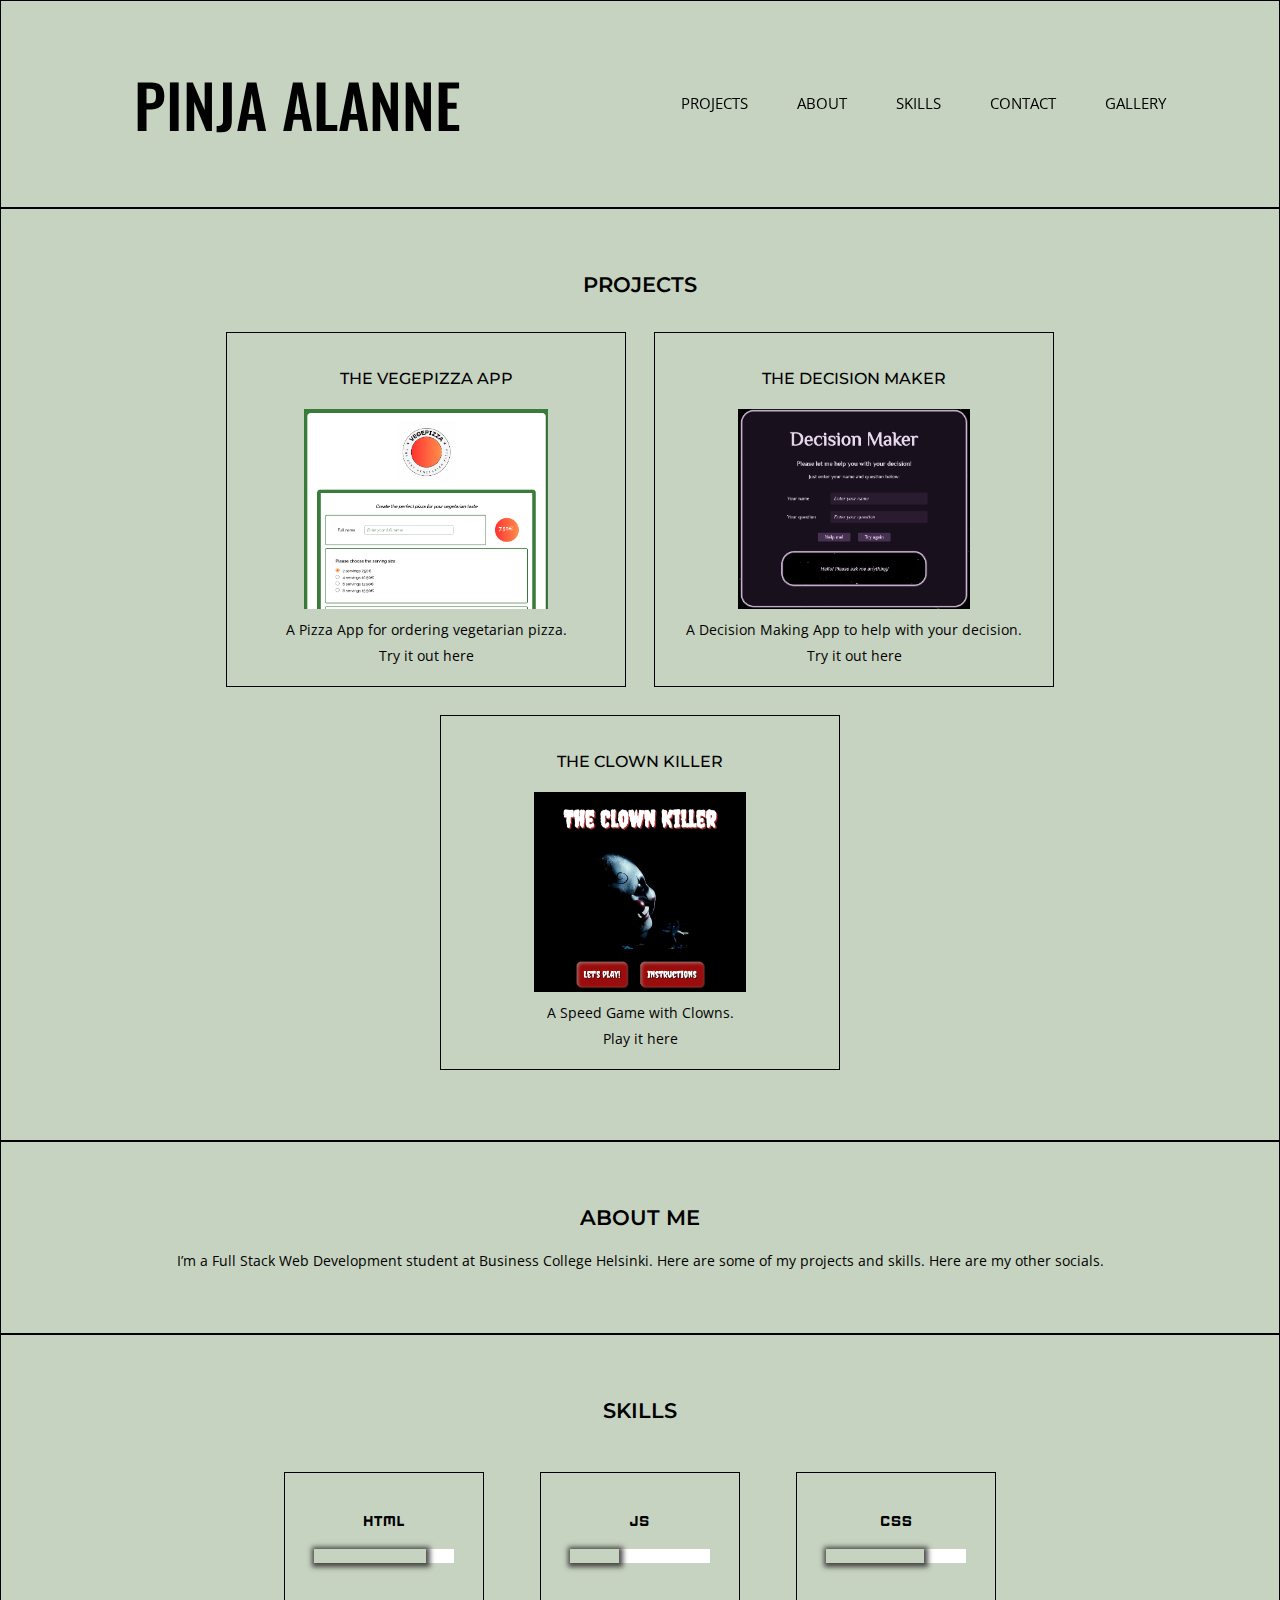
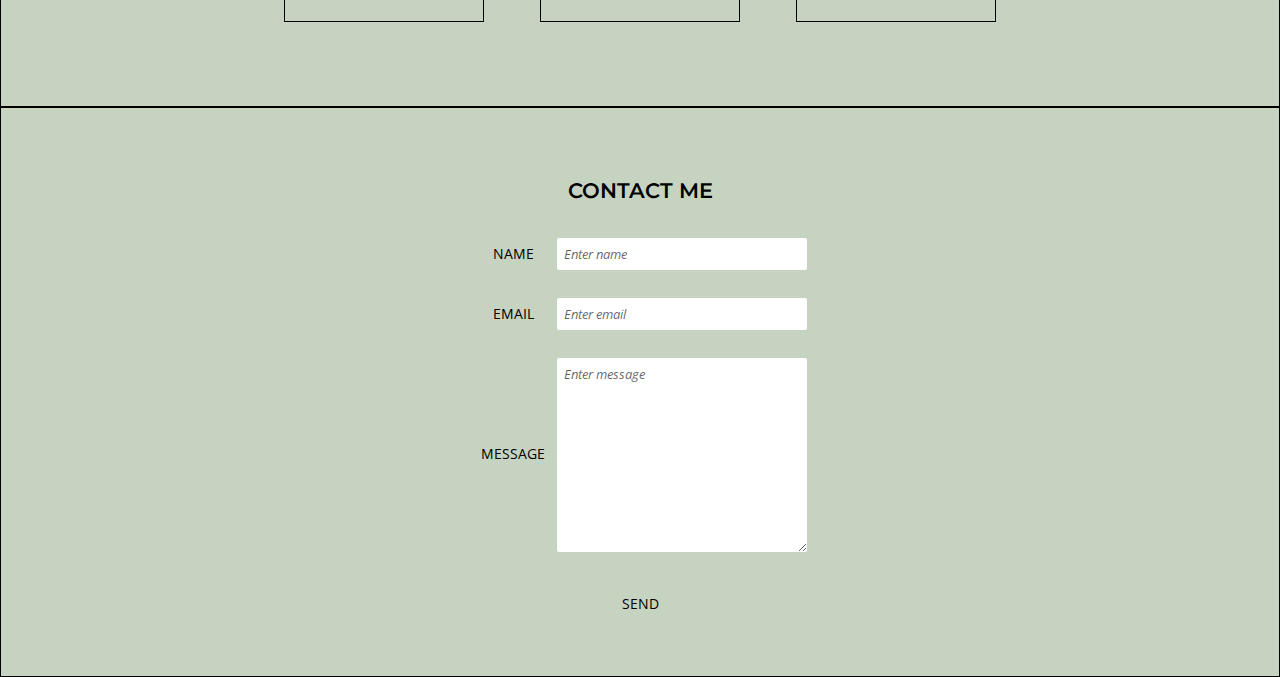
<file: index.html>
<!DOCTYPE html>
<html lang="en">
  <head>
    <meta charset="UTF-8" />
    <meta name="viewport" content="width=device-width, initial-scale=1.0" />
    <link rel="preconnect" href="https://fonts.googleapis.com">
    <link rel="preconnect" href="https://fonts.gstatic.com" crossorigin>
    <link href="https://fonts.googleapis.com/css2?family=Montserrat:wght@500;600;700&family=Open+Sans:wght@400;500;700&family=Oswald:wght@400;500;600;700&display=swap" rel="stylesheet">
    <link
      rel="stylesheet"
      href="https://fonts.googleapis.com/css2?family=Material+Symbols+Outlined:opsz,wght,FILL,GRAD@20..48,100..700,0..1,-50..200"
    />
    <link
      rel="stylesheet"
      href="https://fonts.googleapis.com/css2?family=Material+Symbols+Outlined:opsz,wght,FILL,GRAD@24,400,0,0"
    />
    <link
      rel="stylesheet"
      href="https://fonts.googleapis.com/css2?family=Material+Symbols+Outlined:opsz,wght,FILL,GRAD@20..48,100..700,0..1,-50..200"
    />
    <link
      rel="stylesheet"
      href="https://fonts.googleapis.com/css2?family=Material+Symbols+Outlined:opsz,wght,FILL,GRAD@24,400,0,0"
    /><link rel="stylesheet" href="https://fonts.googleapis.com/css2?family=Material+Symbols+Outlined:opsz,wght,FILL,GRAD@24,400,0,0" />
    <link rel="stylesheet" href="https://fonts.googleapis.com/css2?family=Material+Symbols+Outlined:opsz,wght,FILL,GRAD@24,400,0,0" />
    <link rel="stylesheet" href="style.css" />
    <title>Portfolio</title>
  </head>
  <body>
    <header>
      <div id="logo">
        <h1>Pinja Alanne</h1>
      </div>
      <nav>
        <button class="mobile">
          <span class="material-symbols-outlined"> menu </span>
        </button>
        <ul>
          <li class="listitem"><a href="#projects">Projects</a></li>
          <li class="listitem"><a href="#about">About</a></li>
          <li class="listitem"><a href="#skills">Skills</a></li>
          <li class="listitem"><a href="#contactme">Contact</a></li>
          <li class="listitem"><a href="gallery.html">Gallery</a></li>
        </ul>
      </nav>
    </header>
    <main>
      <section id="projects">
        <h2>Projects</h2>
        <div class="projects">
          <div class="project">
            <h3>The Vegepizza App</h3>
            <img class="projectimg" src="vegepizza.png" alt="no img" />
            <p>A Pizza App for ordering vegetarian pizza.</p>
            <a href="https://public.bc.fi/s2301191/pizzaapp/"
              >Try it out here</a
            >
          </div>
          <div class="project">
            <h3>The Decision Maker</h3>
            <img class="projectimg" src="decision.png" alt="no img" />
            <p>A Decision Making App to help with your decision.</p>
            <a href="https://public.bc.fi/s2301191/decisionmaker/">Try it out here</a>
          </div>
          <div class="project">
            <h3>The Clown Killer</h3>
            <img class="projectimg" src="clowngame.png" alt="no img" />
            <p>A Speed Game with Clowns.</p>
            <a href="https://public.bc.fi/s2301191/clowngame/">Play it here</a>
          </div>
        </div>
      </section>
      <section id="about">
        <h2>About me</h2>
        <p>
          I’m a Full Stack Web Development student at Business College Helsinki.
          Here are some of my projects and skills. Here are my other socials.
        </p>
      </section>
      <section id="skills">
        <h2>Skills</h2>
        <div class="skills">
          <div class="skill">
            <span id="html" class="material-symbols-outlined"> html </span>
            <progress id="htmlskill" value="80" max="100"></progress>
          </div>
        <div class="skills">
          <div class="skill">
            <span class="material-symbols-outlined"> javascript</span>
            <progress id="jsskill" value="35" max="100"></progress>
          </div>
        <div class="skills">
          <div class="skill">
            <span class="material-symbols-outlined"> css </span>
            <progress id="cssskill" value="70" max="100"></progress>
          </div>
        </div>
      </section>
    </main>
    <footer>
      <form id="contactme">
        <h2>Contact me</h2>
        <div>
          <label for="name">Name</label>
          <input type="text" id="name" placeholder="Enter name" />
        </div>
        <div>
          <label for="email">Email</label>
          <input type="text" for="email" placeholder="Enter email" />
        </div>
        <div>
          <label for="message">Message</label>
          <textarea
            id="message"
            rows="10"
            cols="20"
            placeholder="Enter message"
          ></textarea>
        </div>
        <div>
          <button id="send" class="btn">Send</button>
        </div>
      </form>
      <button class="btn" id="backTop">
        <span class="material-symbols-outlined"> north </span>
      </button>
    </footer>
    <script src="main.js"></script>
  </body>
</html>
</file>
<file: style.css>
* {
    margin: 0;
    padding: 0;
    box-sizing: border-box;
    -webkit-font-smoothing: antialiased;
    -moz-osx-font-smoothing: grayscale;
}

html {
    scroll-behavior: smooth;
    font-size: 14px;
}

body {
    background-color: #c7d3c1;
    color: #000000;
    font-family: 'Open Sans', sans-serif;
    text-align: center;
}

header {
    display: flex;
    position: sticky;
    top: 0;
    justify-content: space-between;
    align-items: center;
}

footer {
    display: flex;
    justify-content: center;
    align-items: center;
}

footer,
header {
    padding: 1.5rem 1.5rem;
    border: 0.2px solid;
}

section {
    scroll-margin-top: 170px;
    border: 0.5px solid;
    padding: 4rem;
}

h1 {
    font-size: 60px;
    font-family: 'Oswald', sans-serif;
    font-weight: 500;
    text-transform: uppercase;
    margin-left: 8rem;
}

h2 {
    margin: 0.5rem 0 1.5rem;
    font-family: 'Montserrat', sans-serif;
    font-weight: 600;
    text-transform: uppercase;
}

h3 {
    margin: 1rem 0 1.5rem;
    font-family: 'Montserrat', sans-serif;
    font-weight: 500;
    text-transform: uppercase;
}

p {
    margin: 0.5rem 0;
}

nav {
    margin-right: 5rem;
}

header li {
    display: inline-block;
}

ul li {
    font-size: 1.1rem;
    padding: 5rem 1.5rem;
    margin: 0.1rem 0.1rem;
    text-transform: uppercase;
}

ul li a {
    text-decoration: none;
    color: black;
    display: block;
}

ul li a:hover {
    text-decoration: underline;
    text-underline-offset: 0.5em;
}

a {
    text-decoration: none;
    color: black;
}

a:hover {
    text-decoration: underline;
    text-underline-offset: 0.5em;
}

/* Styling the changing header and body */

.bg,
.bg a {
    background-color: black;
    color: #c7d3c1;
}

.bg p {
    color: #c7d3c1;
}

/* Styling projects section */

.projects {
    display: flex;
    justify-content: center;
    align-items: center;
    flex-wrap: wrap;
}

.project {
    border: 0.1px solid;
    width: 400px;
    height: auto;
    padding: 1.5rem;
    margin: 1rem;
}

.projectimg {
    height: 200px;
    width: auto;
}

/* Styling skills section */

.skills {
    display: flex;
    justify-content: center;
    align-items: center;
    flex-wrap: wrap;
}

.skill {
    height: 150px;
    width: 200px;
    padding: 2rem;
    margin: 2rem;
    border: 0.5px solid;
}

.material-symbols-outlined {
    font-size: 40px;
}

progress {
    background-color: black;
    color: white;
}

progress::-webkit-progress-bar {
    background-color: white;
} 

progress::-webkit-progress-value {
    background-color: #c7d3c1;
    box-shadow: 1px 1px 5px 3px rgba(36, 35, 35, 0.8);
}

/* Styling the contact form */

form {
    padding: 3rem 5rem 1rem;
}

input, 
label,
textarea {
    display: inline-block;
    margin: 1rem 0;
}

::placeholder {
    font-style: italic;
    color: rgba(0, 0, 0, 0.623);
}

textarea {
    vertical-align: middle;
}

input,
textarea {
    padding: 0.5rem;
    width: 250px;
    font-family: 'Open Sans', sans-serif;
    border-radius: 2px;
    border: none;
}

label {
    text-transform: uppercase;
    width: 80px;
}

/* Styling buttons */

.btn {
    border: none;
    box-shadow: none;
    padding: 0.7rem 0.7rem;
    background-color: #c7d3c1;
    color: black;
    font-family: inherit;
    font-size: inherit;
    text-transform: uppercase;
}

.btn:hover {
    background-color: #c7d3c1d8;
    text-decoration: underline;
    text-underline-offset: 0.5em;
    cursor: pointer;
}

#send {
    padding: 1rem 2rem;
    margin: 1rem 0;
}

#backTop {
    position: fixed;
    bottom: 2rem;
    right: 2rem;
    display: none;
    cursor: pointer;
}

.mobile {
    display: none;
    background-color: transparent;
    box-shadow: none;
    border: none; 
    color: #c7d3c1;
    cursor: pointer;
}

/*  Styling the gallery */

.gridcontainer {
    display: grid;
    justify-content: center;
    align-items: center;
    max-width: 500px;
    grid-template-columns: repeat(auto-fill, 1fr);
    grid-template-rows: repeat(3, 1fr);
    grid-gap: 1rem;
    padding: 0.4rem;
    margin: 3rem auto;
}

.gridimg {
    max-height: 200px;
    width: auto;
    object-fit: cover;
}

.one {
    grid-column: 1 / span 1;
    grid-row: 1;
}

.two {
    grid-column: 2 / span 1;
    grid-row: 1;
}

.three {
    grid-column: 3/ span 1;
    grid-row: 1;
}

.four {
    grid-column: 1 / span 1;
    grid-row: 2;
}

.five {
    grid-column: 2 / span 1;
    grid-row: 2;
}

.six {
    grid-column: 3 / span 1;
    grid-row: 3;
}

.seven {
    grid-column: 1 / span 1;
    grid-row: 3;
}

.eight {
    grid-column: 3 / span 1;
    grid-row: 2;
}

.nine {
    grid-column: 2 / span 1;
    grid-row: 3;
}

/* Styling mobile responsive page */

@media (max-width:1200px) {
    body {
        background-color: black;
        color:#c7d3c1;
    }
    nav ul {
        display: none;
    }
    .mobile {
        display: block;
    }
    .btn {
        padding: 0.5rem 0.5rem;
        font-size: 0.85rem;
    }
    ul.responsive {
        display: block;
        background-color: black;
        color: #c7d3c1;
        position: absolute;
        margin: 1.5rem 0;
        border-radius: 10px;
        left: 0;
        top: 130px;
        width: 100%;
    }
    ul.responsive li {
        display: block;
        margin: 1rem;
        padding: 2rem;
    }
    ul.responsive li a {
        color: #c7d3c1;
    }
    ul.responsive li a:hover {
        background-color: black;
        color: #c7d3c1;
        border-radius: 5px;
    }
}
</file>
